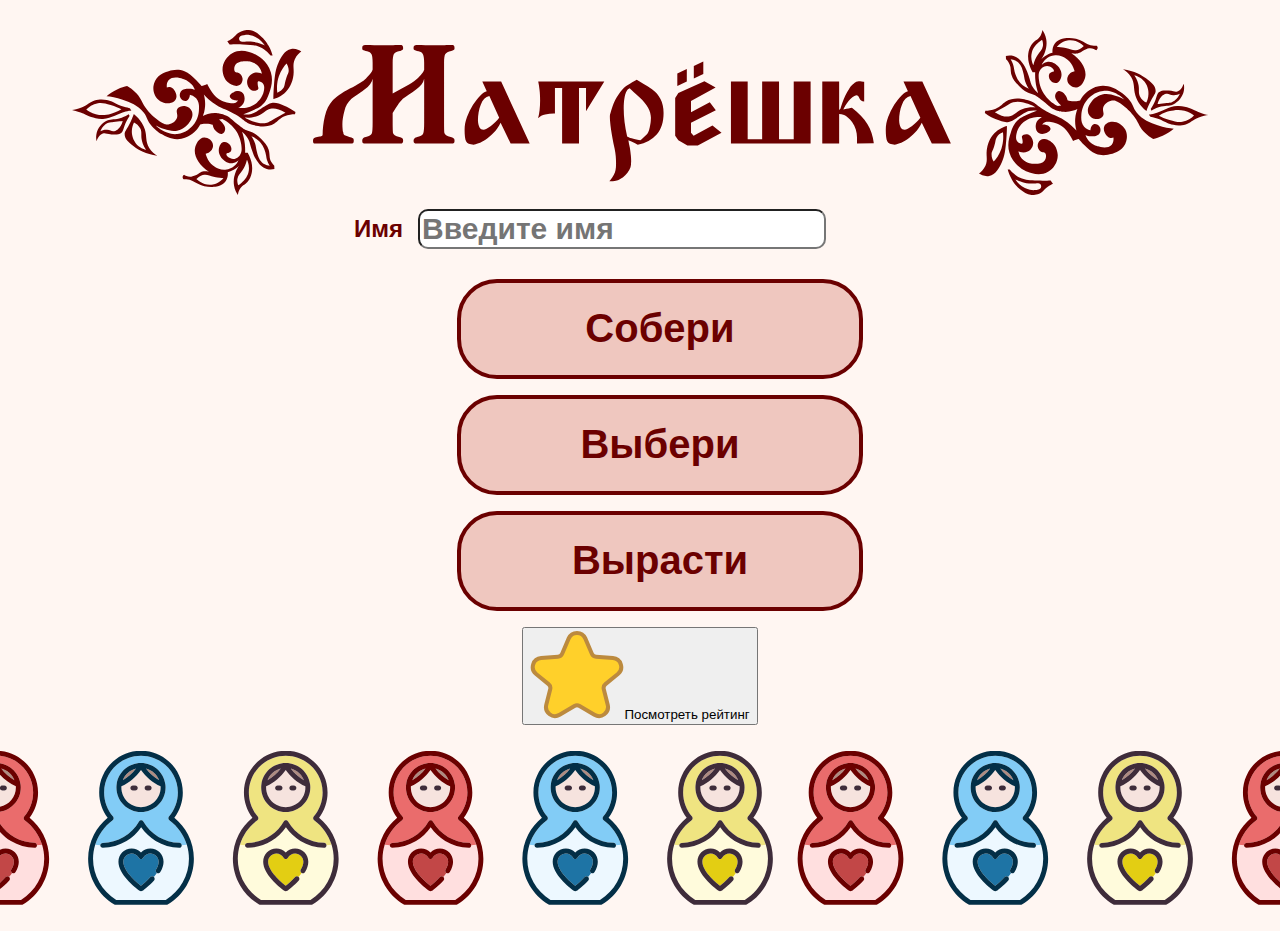
<file: coursework/index.html>
<!DOCTYPE html>
<html lang="en">
  <head>
    <meta charset="UTF-8" />
    <meta http-equiv="X-UA-Compatible" content="IE=edge" />
    <meta name="viewport" content="width=device-width, initial-scale=1.0" />
    <link rel="stylesheet" href="styles.css">
    <title>
      Матрешки
    </title>
    </head>
    <body>
        <div class="start">
            <img src="./images/name.svg" class="game"/>
            <div class="name">
              <h2>Имя</h2>
              <input type="text" id="inputString" placeholder="Введите имя">
            </div>
            <div class="buttons">
            <ul>
              <button onclick="loadGame('./game1.html')" class="type1" id="button1">Собери</button>
            </ul>
            <ul>
              <button onclick="loadGame('./game2.html')" class="type1" id="button2">Выбери</button>
            </ul>
            <ul>
              <button onclick="loadGame('./game3.html')" class="type1" id="button3">Вырасти</button>
            </ul>
            
            </div> 
             <button class="rating_button"><img src="./images/rate.svg" alt="">Посмотреть рейтинг</button>
            <img src="./images/ornament1.svg" class="ornament"/>
    </div>

    <script src="./script.js"></script>
    </body>
    
</html>
</file>
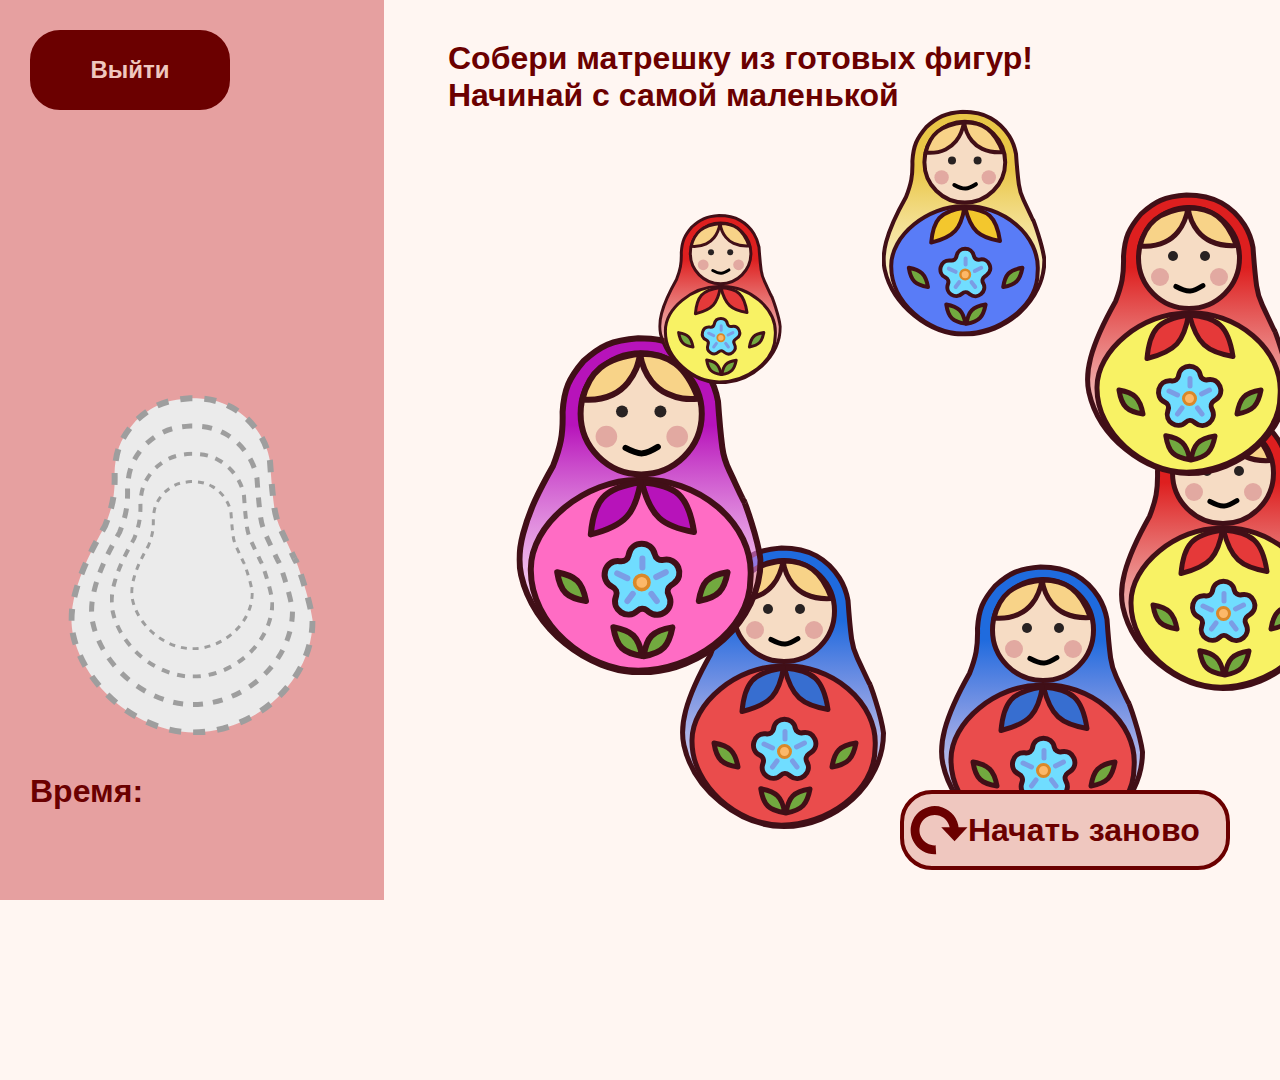
<file: coursework/game1.html>
<!DOCTYPE html>
<html lang="en">
  <head>
    <meta charset="UTF-8" />
    <meta http-equiv="X-UA-Compatible" content="IE=edge" />
    <meta name="viewport" content="width=device-width, initial-scale=1.0" />
    <link rel="stylesheet" href="styles.css">
    <title>
      Собери матрешку
    </title>
  </head>
  <body>
    <div class="text1">Собери матрешку из готовых фигур! <br>
    Начинай с самой маленькой</div>
    <button onclick="location.href = './menu.html';" class="exit">Выйти</button>

    <div class="end_game" id="end-game-menu">
      <div id="bad_ending">Ты проиграл..<br>
        Попробуй еще раз!</div>
      <div id="good_ending">Ты выиграл!<br>
        Молодец!</div>
        <h1 class="time">Общее время:</h1>
        <h1 class="points">Количество очков:</h1>
        <button onclick="location.href = './menu.html';" class="exit" id="exit1">Выйти</button>
        <button onclick="setupGame()" class="restart_game" class="restart_game" id="againButtonEnd"><img src="./images/restart.svg">Играть заново</button>
    </div>

    <div class="column">
      <div class="conture" ondrop="drop(event)" ondragover="allowDrop(event)"> 
        <img src="./images/conture.svg" id="conture1">
        <img src="./images/conture.svg" id="conture2">
        <img src="./images/conture.svg" id="conture3">
        <img src="./images/conture.svg" id="conture4">
      </div>
    </div>
    <div class="container" id="container"></div>
    <div id="timer">Время:</div>
    <button onclick="setupGame()" class="restart_game" id="againButton"><img src="./images/restart.svg">Начать заново</button>
    <script src="./script.js"></script>
    <script src="./mode1.js"></script>
  </body>
</html>
</file>
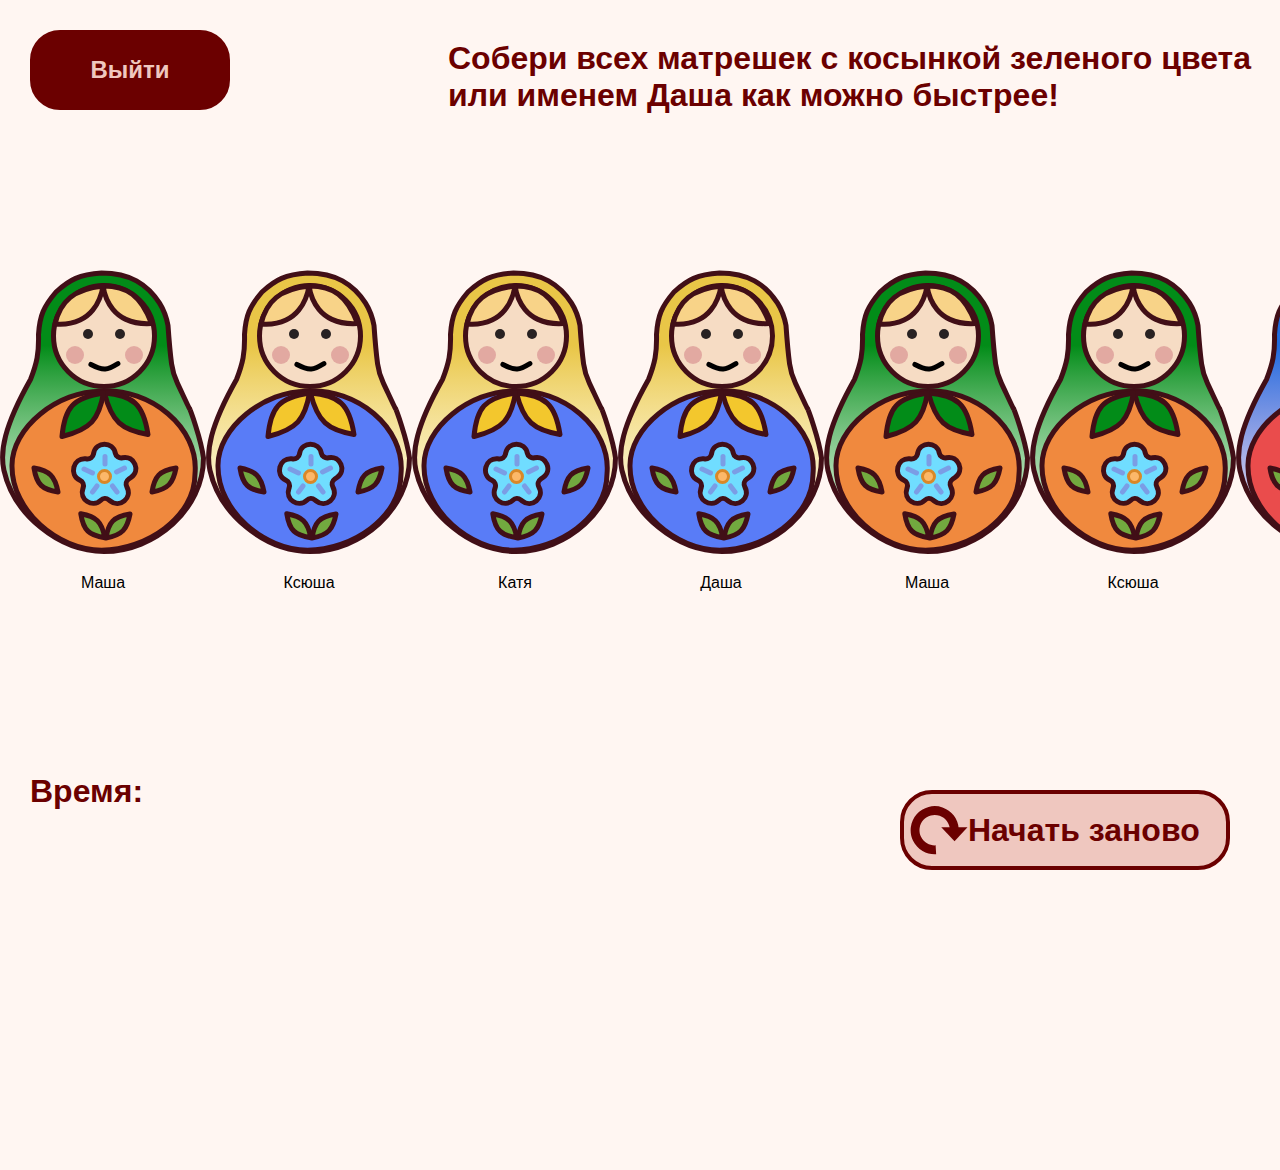
<file: coursework/game2.html>
<!DOCTYPE html>
<html lang="en">
  <head>
    <meta charset="UTF-8" />
    <meta http-equiv="X-UA-Compatible" content="IE=edge" />
    <meta name="viewport" content="width=device-width, initial-scale=1.0" />
    <link rel="stylesheet" href="./styles.css">
    <title>
      Собери матрешку
    </title>
  </head>
  <body>
    <div class="text1" id="text-top">Собери всех матрешек с косынкой<br> красного цвета как можно быстрее! </div>
    <button onclick="location.href = './menu.html';" class="exit">Выйти</button>
    <div class="end_game" id="end-game-menu">
      <div id="bad_ending">Ты проиграл..<br>
        Попробуй еще раз!</div>
      <div id="good_ending">Ты выиграл!<br>
        Молодец!</div>
        <h1 class="time">Общее время:</h1>
        <h1 class="points">Количество очков:</h1>
        <button onclick="location.href = './menu.html';" class="exit" id="exit1">Выйти</button>
        <button onclick="setupGame()" class="restart_game" class="restart_game" id="againButtonEnd"><img src="./images/restart.svg">Играть заново</button>
    </div>

    <div class="container1" id="container"></div>

    <div id="timer">Время:</div>
    <button onclick="setupGame()" class="restart_game" id="againButton"><img src="./images/restart.svg">Начать заново</button>

    <script src="./script.js"></script>
    <script src="./mode2.js"></script>
  </body>
</html>
</file>
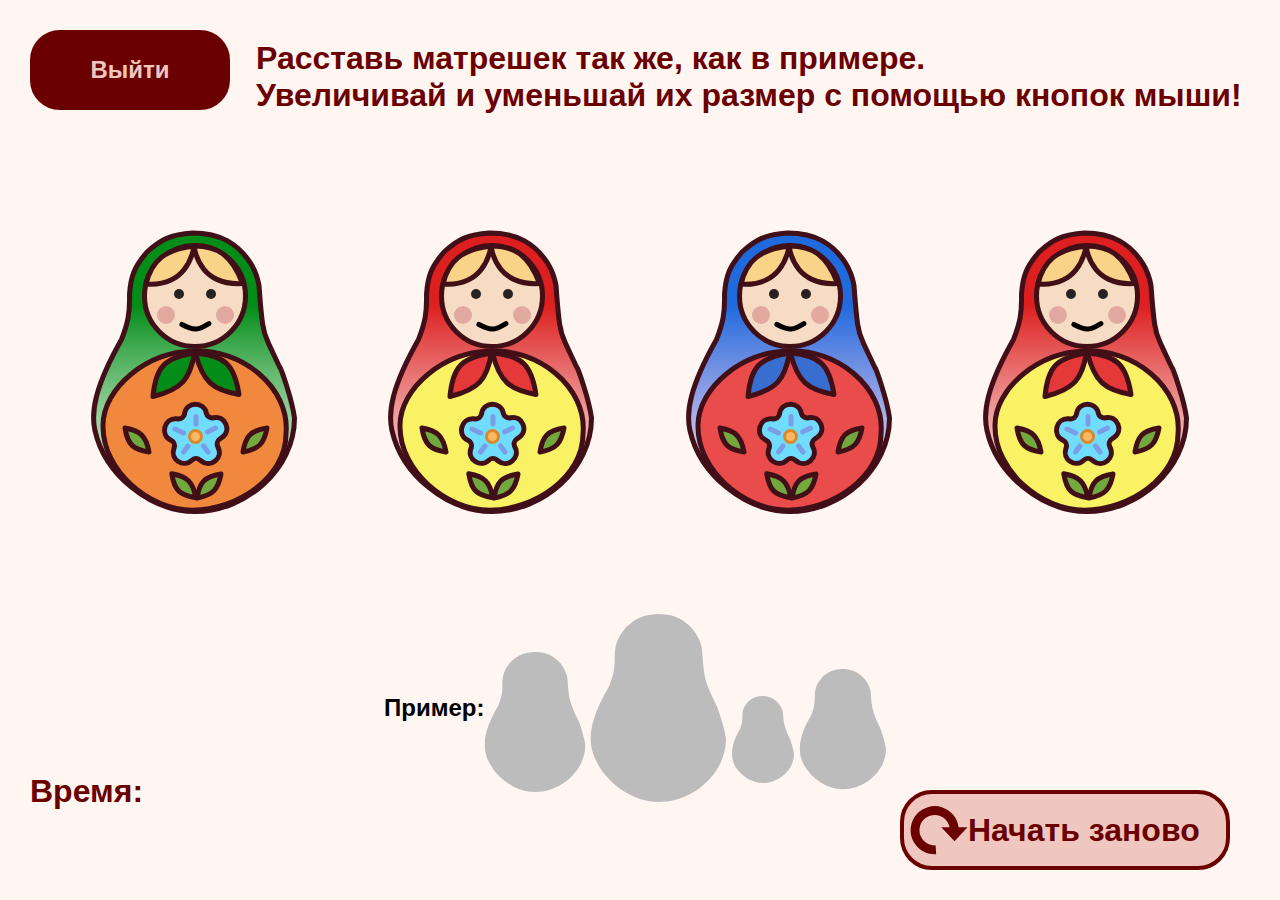
<file: coursework/game3.html>
<!DOCTYPE html>
<html lang="en">
  <head>
    <meta charset="UTF-8" />
    <meta http-equiv="X-UA-Compatible" content="IE=edge" />
    <meta name="viewport" content="width=device-width, initial-scale=1.0" />
    <link rel="stylesheet" href="styles.css">
    <title>
      Вырасти матрешку
    </title>
  </head>
  <body oncontextmenu="return false;">
    <div class="text">Расставь матрешек так же, как в примере.<br>
        Увеличивай и уменьшай их размер с помощью кнопок мыши!</div>
    <button onclick="location.href = './menu.html';" class="exit">Выйти</button>
    <div class="rise_matryoshka" id="container">
    </div>

    <div class="end_game" id="end-game-menu">
      <div id="bad_ending">Ты проиграл..<br>
        Попробуй еще раз!</div>
      <div id="good_ending">Ты выиграл!<br>
        Молодец!</div>
        <h1 class="time">Общее время:</h1>
        <h1 class="points">Количество очков:</h1>
        <button onclick="location.href = './menu.html';" class="exit" id="exit1">Выйти</button>
        <button onclick="setupGame()" class="restart_game" class="restart_game" id="againButtonEnd"><img src="./images/restart.svg">Играть заново</button>
    </div>

    <div class="example">Пример:<img id="example" src="./images/example1.svg"></div>
    <div id="timer">Время:</div>
    <button onclick="setupGame()" class="restart_game" id="againButton"><img src="./images/restart.svg">Начать заново</button>

    <script src="./script.js"></script>
    <script src="./mode3.js"></script>
  </body>
</html>
</file>
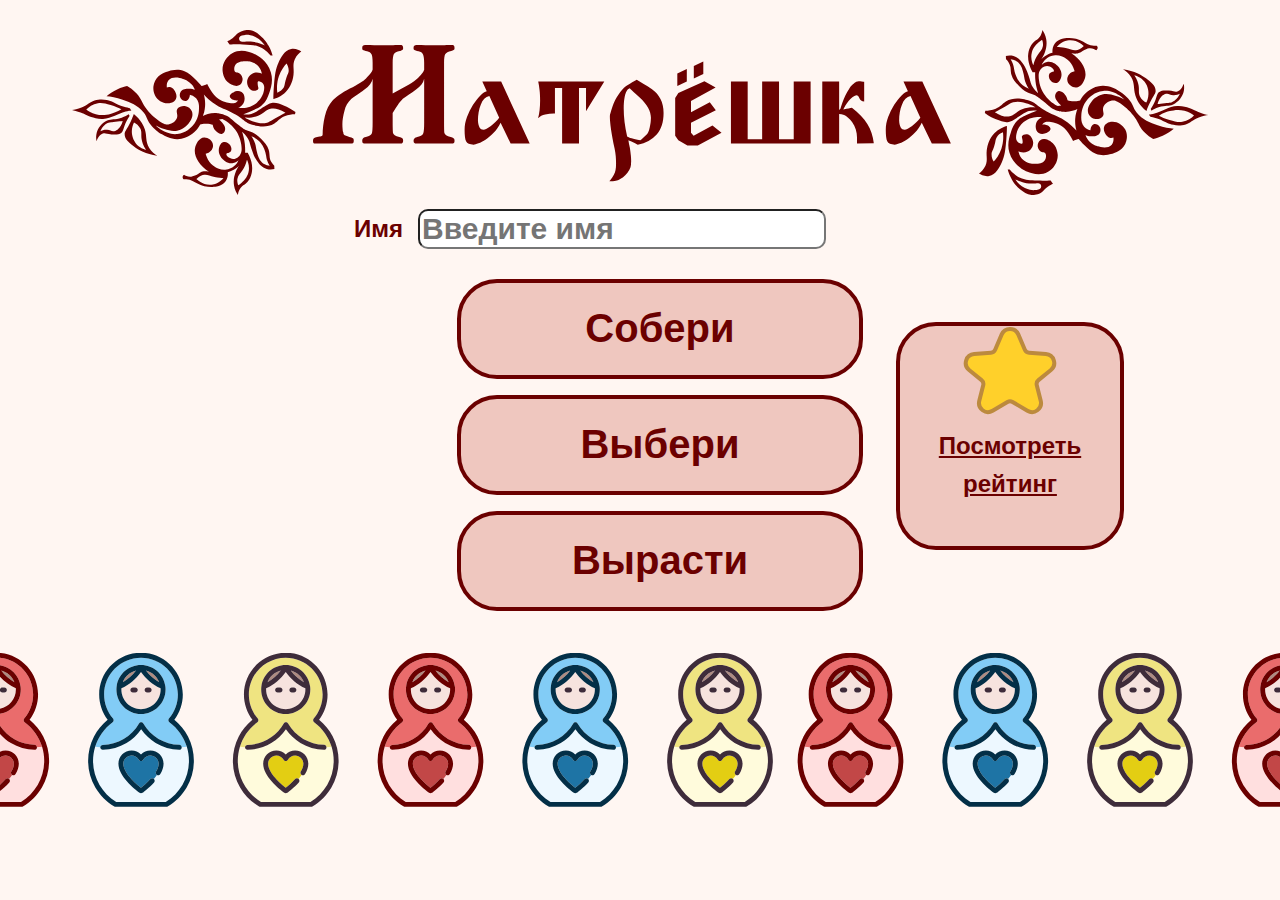
<file: coursework/menu.html>
<!DOCTYPE html>
<html lang="en">
  <head>
    <meta charset="UTF-8" />
    <meta http-equiv="X-UA-Compatible" content="IE=edge" />
    <meta name="viewport" content="width=device-width, initial-scale=1.0" />
    <link rel="stylesheet" href="styles.css">
    <title>
      Матрешки
    </title>
    </head>
    <body>
        <div class="start">
            <img src="./images/name.svg" class="game"/>
            <div class="name">
              <h2>Имя</h2>
              <input type="text" id="inputString" placeholder="Введите имя">
            </div>
            <div class="buttons">
            <ul>
              <button onclick="loadGame('./game1.html')" class="type1" id="button1">Собери</button>
            </ul>
            <ul>
              <button onclick="loadGame('./game2.html')" class="type1" id="button2">Выбери</button>
            </ul>
            <ul>
              <button onclick="loadGame('./game3.html')" class="type1" id="button3">Вырасти</button>
            </ul>
            
            </div> 
             <a href='./rating.html' id="rating_button"> <img src="./images/rate.svg" alt="">Посмотреть рейтинг</a>
            <img src="./images/ornament1.svg" class="ornament"/>
    </div>

    <script src="./script.js"></script>
    </body>
    
</html>
</file>
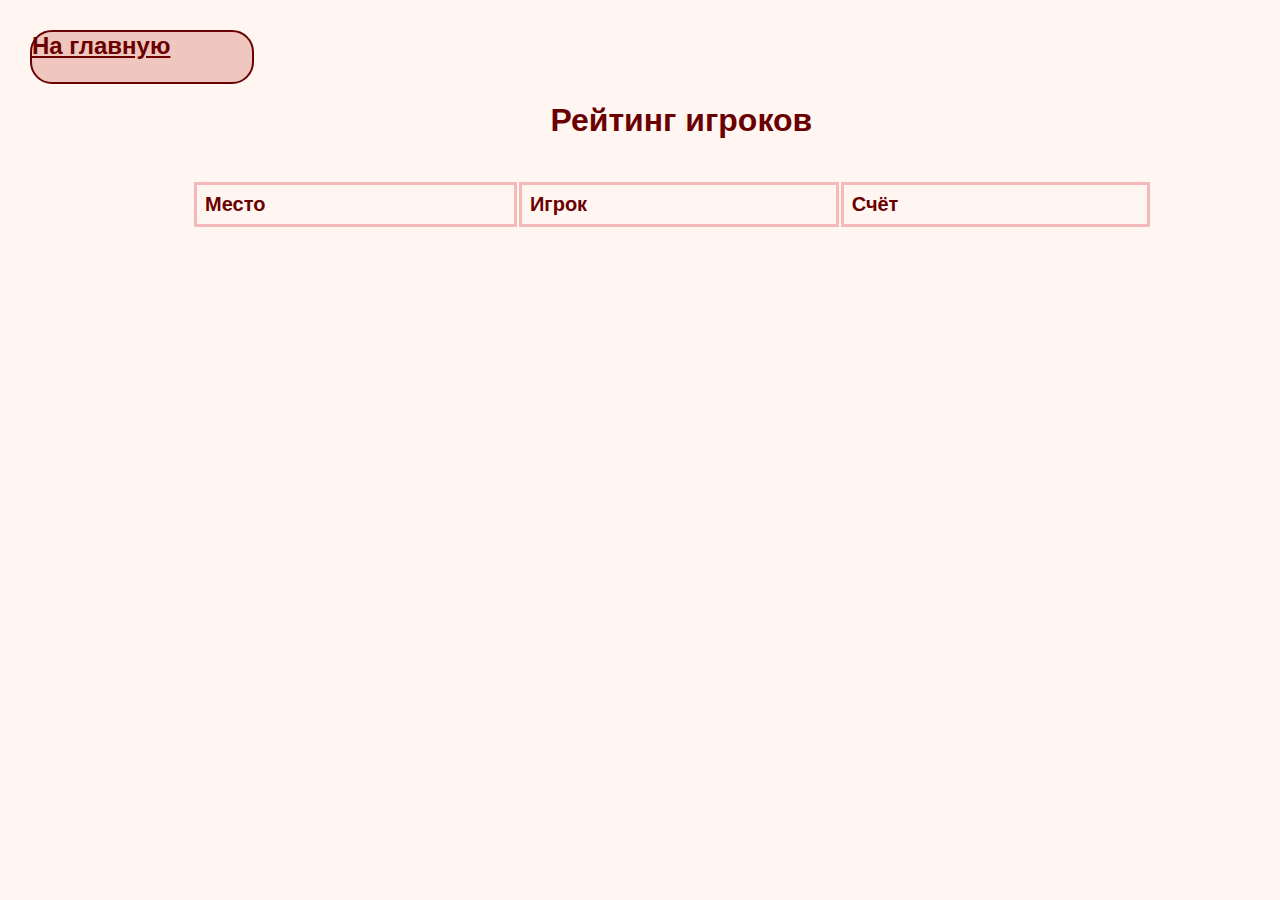
<file: coursework/rating.html>
<!DOCTYPE html>
<html lang="en">
  <head>
    <meta charset="UTF-8" />
    <meta http-equiv="X-UA-Compatible" content="IE=edge" />
    <meta name="viewport" content="width=device-width, initial-scale=1.0" />
    <link rel="stylesheet" href="styles.css">
    <title>
      Рейтинг игроков
    </title>
  </head>
  <body>
    <h1 id="text_rating"> Рейтинг игроков</h1>
    <table id="leaderboard-table">
        <thead>
          <tr>
            <th>Место</th>
            <th>Игрок</th>
            <th>Счёт</th>
          </tr>
        </thead>
        <tbody>

        </tbody>
      </table>
    </div> 
    <a href='./menu.html' id="home_button">На главную</a>
</div>
<script src="./rating.js"></script>
  </body>
</html>
</file>
<file: coursework/styles.css>
body {
    font-family: 'Arial', sans-serif;
    margin: 0;
    padding: 0;
    background: #FFF6F2;
  }

  h1,h2, h3{
    color: #6B0000
  }

  table {
    position: absolute;
    top:20%;
    left: 15%;
    font-family: arial, sans-serif;
    border-collapse: separate;
    width: 75%;
  }
  
  td, th {
    border: 3px solid #f4b9b9;
    text-align: left;
    font-size: 20px;
    color: #6B0000;
    padding: 8px;
    width: 3%;
  }
  
  tr:nth-child(even) {
    background-color: #ffe1e1;
  }
  
  #text_rating{
    position: absolute;
    left: 43%;
    top: 9%;
}

#home_button{
    left: 30px;
    top: 30px;
    position: absolute;
    width: 220px;
    height: 50px;
    border-radius: 22px;
    border: 2px solid #6B0000;
    background: #EFC7BF;
    font-family: "Arial", sans-serif;
    font-size: 150%;
    font-weight: 600;
    color: #6B0000;
    display: flex;
    text-align: right;

}
.start{
    align-items: center;
    display: flex;
    justify-content: center;
    flex-direction: column;
}
.game{
    margin-top: 30px;
}

.name{
    margin-right: 100px;
    align-items: center;
    display: flex;
    justify-content: center;
    flex-direction:row;

}
#inputString{
    margin-left: 15px;
    font-size: 30px;
    font-weight: 600;
    width: 400px;
    border-radius: 10px;
    color: #6B0000;
}

#submit{
    margin-left: 10px;
    height: 35px;
    width: 35px;
    background: #6B0000;
    border: 2px solid #6B0000;
    border-radius: 5px;
    font-size: 10px;
    font-weight: 600;
    color: #EFC7BF;
}

#submit:hover{
    scale: 1.03;
    background: #8f2222;
    border: 2px solid #8f2222;
}
.type1{
    width: 406px;
    height: 100px;
    flex-shrink: 0;
    border-radius: 40px;
    border: 4px solid #6B0000;
    background: #EFC7BF;
    font-family: "Arial", sans-serif;
    font-size: 250%;
    font-weight: 600;
    color: #6B0000;
}
.type1:hover{
    background: #d17878;
    scale: 1.03;
}
#rating_button{
    position: absolute;
    left: 70%;
    margin-top: 40px;
    height: 220px;
    width: 220px;
    border-radius: 40px;
    border: 4px solid #6B0000;
    background: #EFC7BF;
    font-family: "Arial", sans-serif;
    font-size: 150%;
    font-weight: 600;
    text-align: center;
    line-height: 1.6;
    color: #6B0000;
}

#rating_button:hover{
    background: #d17878;
    scale: 1.03;
}


.ornament{
    scale: 0.75
}

.exit{
    margin: 30px;
    width: 200px;
    height: 80px;
    color: #EFC7BF;
    background: #6B0000;
    font-weight: 600;
    font-size: 150%;
    border-radius: 30px;
    border: 2px solid #6B0000;
}

.exit:hover{
    scale: 1.03;
    background: #8f2222;
    border: 2px solid #8f2222;
}

#exit1{
    position: absolute;
    left: 60px;
    bottom: 0px;
}

.text{
    position: absolute;
    margin-top: 40px;
    margin-left: 20%;
    font-weight: 600;
    font-size: 200%;
    color:#6B0000
}
.rise_matryoshka{
    margin-top: 7%;
    display: flex;
    align-items: center;
    justify-content: space-evenly;
}

.example{
    margin-left: 30%;
    margin-top: 100px ;
    font-family: "Arial", sans-serif;
    font-size: 150%;
    font-weight: 600;
    display: flex;
    align-items: center;
}

#timer{
    position: absolute;
    bottom: 10%;
    left: 30px;
    font-family: "Arial", sans-serif;
    font-size: 200%;
    font-weight: 600;
    color: #6B0000;
    display: flex;
    align-items: center;
}
.restart_game{
    position: absolute;
    right: 50px;
    bottom: 30px;
    width: 330px;
    height: 80px;
    border-radius: 32px;
    border: 4px solid #6B0000;
    background: #EFC7BF;
    font-family: "Arial", sans-serif;
    font-size: 200%;
    font-weight: 600;
    color: #6B0000;
    display: flex;
    align-items: center;
}

.restart_game:hover{
    scale: 1.03;
    background: #d17878;

}

.column{
    top:0;
    left: 0;
    position: absolute;
    width: 30%;
    height: 100vh;
    background-color: #e29494e0;
    z-index: -1;
    display: flex;
    align-items: center;
}

.text1{
    position: absolute;
    margin-top: 40px;
    margin-left: 35%;
    font-weight: 600;
    font-size: 200%;
    color:#6B0000
}

.end_game{
    position: absolute;
    top:20%;
    left: 22%;
    width: 776px;
    height: 509px;
    border-radius: 48px;
    border: 12px solid #6B0000;
    background: #FFE4D8;
}

#bad_ending{
    position: absolute;
    margin-top: 30px;
    margin-left: 30%;
    font-weight: 600;
    font-size: 200%;
    color:#6B0000;
    text-align: center;
}

.container {
    position: absolute;
    left: 30%;
    top: 20%;
    height: 100%;
    width: 70%;
    display: flex;
    
}
.container1 {
    position: absolute;
    left: 0%;
    top: 30%;
    height: 100%;
    width: 70%;
    display: flex;
    
}
.end_game{
    position: absolute;
    top:20%;
    left: 22%;
    width: 776px;
    height: 509px;
    border-radius: 48px;
    border: 12px solid #6B0000;
    background: #FFE4D8;
    display: none;
    z-index: 2;
}

#bad_ending{
    position: absolute;
    margin-top: 30px;
    margin-left: 22%;
    font-weight: 600;
    font-size: 300%;
    color:#6B0000;
    text-align: center;
    display: none;
}

#good_ending{
    position: absolute;
    margin-top: 30px;
    margin-left: 30%;
    font-weight: 600;
    font-size: 300%;
    color:#6B0000;
    text-align: center;
}
.time{
    position: absolute;
    left: 30px;
    top: 50%;
}

.points{
    position: absolute;
    left: 30px;
    top: 35%;
}

.conture{
    margin-top:60%;
    width: 100%;
    height: 400px;
    display: flex;
    align-items: center;
    justify-content: space-evenly;

}

#conture1{
    position: absolute;
    z-index: 4;
    scale: 0.6;
}

#conture2{
    position: absolute;
    scale: 0.8;
    z-index: 3;
}

#conture3{
    position: absolute;
    scale: 1;
    z-index: 2;
}

#conture4{
    position: absolute;
    scale: 1.2;
    z-index: 1;
}

.pos {
    position: absolute;
}

.doll {
    width: fit-content;
}
</file>
